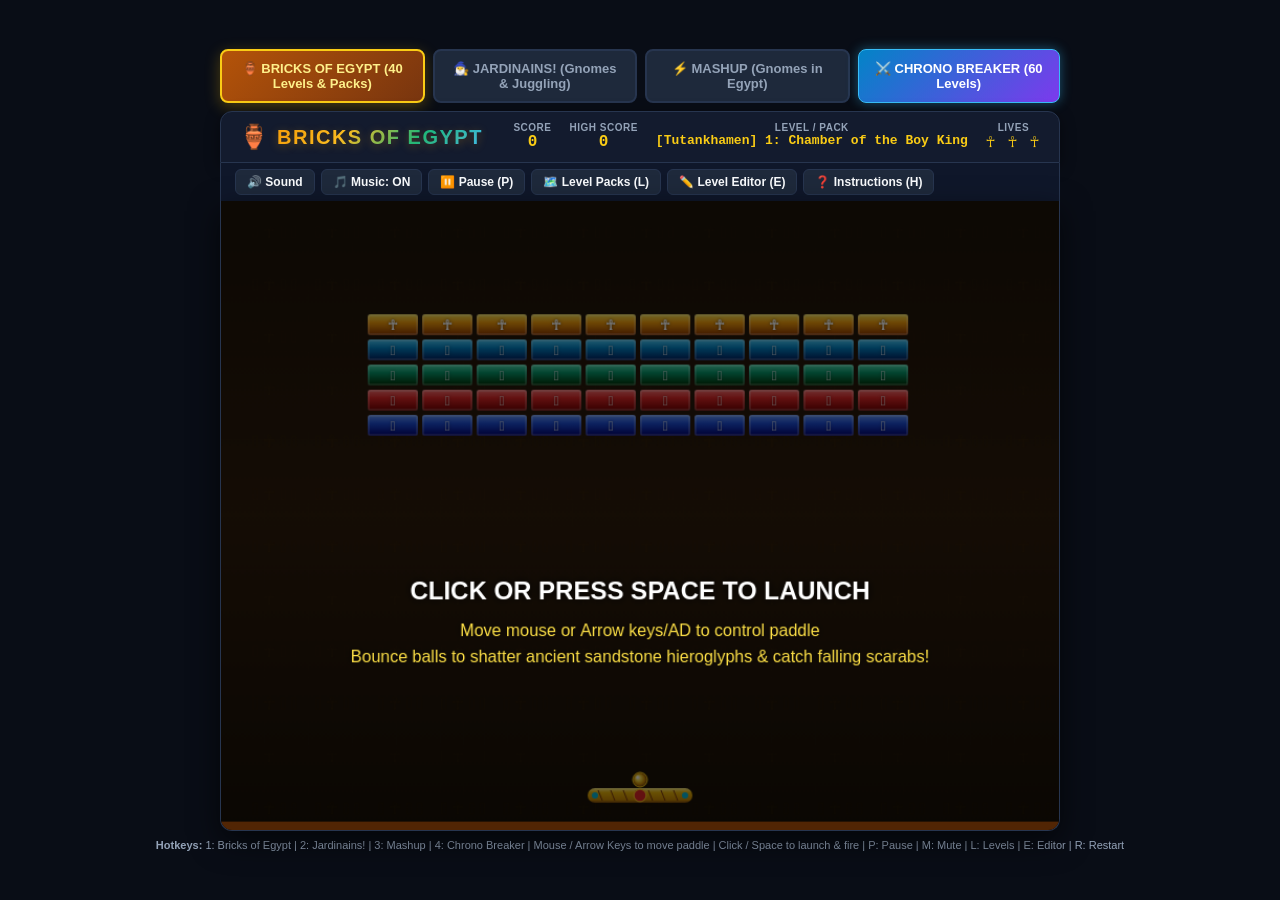
<file: index.html>
<!DOCTYPE html>
<html lang="en">
<head>
    <meta charset="UTF-8">
    <meta name="viewport" content="width=device-width, initial-scale=1.0">
    <title>BRICKS OF EGYPT & JARDINAINS! - Arcade Suite</title>
    <link rel="stylesheet" href="style.css">
</head>
<body>

    <!-- Primary Game Switcher Bar -->
    <nav class="game-select-bar">
        <button class="game-nav-btn active" data-mode="bricks_of_egypt" onclick="window.game.switchGameMode('bricks_of_egypt')">
            🏺 BRICKS OF EGYPT (40 Levels & Packs)
        </button>
        <button class="game-nav-btn" data-mode="jardinains" onclick="window.game.switchGameMode('jardinains')">
            🧙‍♂️ JARDINAINS! (Gnomes & Juggling)
        </button>
        <button class="game-nav-btn" data-mode="mashup" onclick="window.game.switchGameMode('mashup')">
            ⚡ MASHUP (Gnomes in Egypt)
        </button>
        <button class="game-nav-btn chrono-glow-btn" style="background: linear-gradient(135deg, #0284c7 0%, #7c3aed 100%); border: 1px solid #38bdf8; color: #fff; box-shadow: 0 0 12px rgba(56, 189, 248, 0.4);" onclick="window.location.href='chrono.html'">
            ⚔️ CHRONO BREAKER (60 Levels)
        </button>
    </nav>

    <!-- Game Header & Live HUD -->
    <header id="game-header">
        <div class="logo-container">
            <span class="gnome-icon" id="game-title-icon">🏺</span>
            <span class="game-title" id="game-title-text">BRICKS OF EGYPT</span>
        </div>

        <div class="hud-stats">
            <div class="stat-box">
                <span class="stat-label">SCORE</span>
                <span class="stat-value" id="score-display">0</span>
            </div>
            <div class="stat-box">
                <span class="stat-label">HIGH SCORE</span>
                <span class="stat-value" id="highscore-display">0</span>
            </div>
            <div class="stat-box">
                <span class="stat-label">LEVEL / PACK</span>
                <span class="stat-value" id="level-display" style="font-size: 13px; color: #facc15;">[Tutankhamen] 1: Chamber</span>
            </div>
            <div class="stat-box">
                <span class="stat-label">LIVES</span>
                <span class="stat-value" id="lives-display">☥ ☥ ☥</span>
            </div>
        </div>
    </header>

    <!-- Toolbar & Active Power-ups -->
    <section id="toolbar">
        <div class="tool-btn-group">
            <button class="btn" id="btn-mute" onclick="window.soundManager.toggleMute(); document.getElementById('btn-mute').innerText = window.soundManager.isMuted ? '🔇 Unmute' : '🔊 Sound';">🔊 Sound</button>
            <button class="btn" id="btn-music" onclick="const on = window.soundManager.toggleMusic(); document.getElementById('btn-music').innerText = on ? '🎵 Music: ON' : '🔇 Music: OFF';">🎵 Music: ON</button>
            <button class="btn" onclick="window.game.togglePause();">⏸️ Pause (P)</button>
            <button class="btn" onclick="window.game.toggleLevelSelect();">🗺️ Level Packs (L)</button>
            <button class="btn" onclick="window.game.editor.toggle();">✏️ Level Editor (E)</button>
            <button class="btn" onclick="window.game.toggleHelp();">❓ Instructions (H)</button>
        </div>

        <div id="active-powerups"></div>
    </section>

    <!-- Canvas Wrapper with In-Game Overlays -->
    <main id="canvas-wrapper">
        <canvas id="gameCanvas" width="800" height="600"></canvas>

        <!-- Pause Overlay -->
        <div id="pause-overlay" class="overlay-screen" style="display: none;">
            <div class="overlay-content">
                <h2 class="overlay-title pause">GAME PAUSED</h2>
                <p class="overlay-text">Take a breather, adventurer! Press <strong>P</strong> or click below to resume.</p>
                <div class="overlay-buttons">
                    <button class="overlay-btn primary" onclick="window.game.togglePause();">▶️ Resume Game</button>
                    <button class="overlay-btn secondary" onclick="window.game.restartLevel(); window.game.togglePause();">🔄 Restart Level</button>
                    <button class="overlay-btn secondary" onclick="window.game.toggleLevelSelect();">🗺️ Choose Level Pack</button>
                    <button class="overlay-btn secondary" onclick="window.game.toggleHelp();">❓ Instructions</button>
                </div>
            </div>
        </div>

        <!-- Level Cleared Overlay -->
        <div id="level-win-overlay" class="overlay-screen" style="display: none;">
            <div class="overlay-content">
                <h2 class="overlay-title win">🎉 LEVEL CLEARED!</h2>
                <p class="overlay-text" id="win-level-name">Tomb Cleared!</p>
                <p class="overlay-text" id="win-bonus-text" style="color: #facc15; font-weight: bold;"></p>
                <div class="overlay-buttons">
                    <button class="overlay-btn success" onclick="window.game.nextLevel();">Next Level ➡️</button>
                </div>
            </div>
        </div>

        <!-- Game Over Overlay -->
        <div id="game-over-overlay" class="overlay-screen" style="display: none;">
            <div class="overlay-content">
                <h2 class="overlay-title over">💀 GAME OVER</h2>
                <p class="overlay-text">The ancient pharaohs have claimed victory!</p>
                <p class="overlay-text" id="final-score-text" style="color: #facc15; font-size: 20px; font-weight: bold;"></p>
                <div class="overlay-buttons">
                    <button class="overlay-btn danger" onclick="window.game.startNewGame();">🔁 Play Again</button>
                    <button class="overlay-btn secondary" onclick="window.game.toggleLevelSelect();">🗺️ Level Select</button>
                </div>
            </div>
        </div>
    </main>

    <!-- Footer Controls Reminder -->
    <footer id="game-footer">
        <p><strong>Hotkeys:</strong> 1: Bricks of Egypt | 2: Jardinains! | 3: Mashup | 4: Chrono Breaker | Mouse / Arrow Keys to move paddle | Click / Space to launch & fire | P: Pause | M: Mute | L: Levels | E: Editor | R: Restart</p>
    </footer>

    <!-- Level Select Modal (With Game & Pack Tabs) -->
    <div id="level-select-modal" class="modal-screen">
        <div class="modal-card">
            <div class="modal-header">
                <h2>🗺️ CHOOSE GAME & LEVEL PACK</h2>
                <button class="close-btn" onclick="window.game.toggleLevelSelect();">✖</button>
            </div>
            <div class="modal-body">
                <div class="campaign-tabs">
                    <button class="tab-btn active" id="tab-boe" onclick="switchModalGame('bricks_of_egypt')">🏺 Bricks of Egypt (40 Levels & 8 Packs)</button>
                    <button class="tab-btn" id="tab-jard" onclick="switchModalGame('jardinains')">🧙‍♂️ Jardinains! (30 Garden Levels)</button>
                    <button class="tab-btn" id="tab-mashup" onclick="switchModalGame('mashup')">⚡ Mashup (Gnomes in Egypt)</button>
                </div>
                <div id="levels-grid"></div>
            </div>
        </div>
    </div>

    <!-- Interactive Level Editor Modal -->
    <div id="editor-modal" class="modal-screen">
        <div class="modal-card" style="max-width: 840px;">
            <div class="modal-header">
                <h2>✏️ LEVEL EDITOR: BRICKS OF EGYPT & JARDINAINS</h2>
                <button class="close-btn" onclick="window.game.editor.toggle();">✖</button>
            </div>
            <div class="modal-body">
                <!-- Bricks of Egypt Hieroglyphs Toolbar -->
                <div class="editor-toolbar" style="background: #1a1209; border: 1px solid #78350f;">
                    <span style="font-weight: bold; color: #f59e0b; font-size: 12px;">EGYPT BLOCKS:</span>
                    <button class="editor-tool-btn" onclick="selectBrickTool('A', this)" style="background: #f59e0b; color: #000;">☥ Ankh</button>
                    <button class="editor-tool-btn" onclick="selectBrickTool('E', this)" style="background: #0284c7;">𓂀 Horus Eye</button>
                    <button class="editor-tool-btn" onclick="selectBrickTool('S', this)" style="background: #059669;">𓆣 Scarab</button>
                    <button class="editor-tool-btn" onclick="selectBrickTool('R', this)" style="background: #dc2626;">𓇳 Sun of Ra</button>
                    <button class="editor-tool-btn" onclick="selectBrickTool('F', this)" style="background: #1d4ed8;">𓅃 Falcon</button>
                    <button class="editor-tool-btn" onclick="selectBrickTool('L', this)" style="background: #9333ea;">𓆸 Lotus</button>
                    <button class="editor-tool-btn" onclick="selectBrickTool('G', this)" style="background: #eab308; color: #000;">𓊪 Cartouche (2)</button>
                    <button class="editor-tool-btn" onclick="selectBrickTool('K', this)" style="background: #78716c;">𓊅 Sarcophagus (3)</button>
                    <button class="editor-tool-btn" onclick="selectBrickTool('U', this)" style="background: #b45309;">🏺 Oil Urn</button>
                    <button class="editor-tool-btn" onclick="selectBrickTool('O', this)" style="background: #27272a;">𓉐 Obelisk Ingot</button>
                    <button class="editor-tool-btn" onclick="selectBrickTool('X', this)" style="background: #ea580c;">🔥 Fire Brick</button>
                </div>

                <!-- Garden Bricks Toolbar -->
                <div class="editor-toolbar">
                    <span style="font-weight: bold; color: #38bdf8; font-size: 12px;">GARDEN:</span>
                    <button class="editor-tool-btn active" id="tool-1" onclick="selectBrickTool('1', this)" style="background: #3b82f6;">Blue (1)</button>
                    <button class="editor-tool-btn" id="tool-2" onclick="selectBrickTool('2', this)" style="background: #22c55e;">Green (2)</button>
                    <button class="editor-tool-btn" id="tool-3" onclick="selectBrickTool('3', this)" style="background: #eab308; color: #000;">Yellow (3)</button>
                    <button class="editor-tool-btn" id="tool-4" onclick="selectBrickTool('4', this)" style="background: #f97316;">Orange (4)</button>
                    <button class="editor-tool-btn" id="tool-5" onclick="selectBrickTool('5', this)" style="background: #ef4444;">Red (5)</button>
                    <button class="editor-tool-btn" id="tool-6" onclick="selectBrickTool('6', this)" style="background: #a855f7;">Purple (6)</button>
                    <button class="editor-tool-btn" id="tool-C" onclick="selectBrickTool('C', this)" style="background: #94a3b8; color: #000;">Cracked (2)</button>
                    <button class="editor-tool-btn" id="tool-H" onclick="selectBrickTool('H', this)" style="background: #64748b;">Heavy (3)</button>
                    <button class="editor-tool-btn" id="tool-T" onclick="selectBrickTool('T', this)" style="background: #dc2626;">TNT</button>
                    <button class="editor-tool-btn" id="tool-I" onclick="selectBrickTool('I', this)" style="background: #e2e8f0; color: #000;">Ingot</button>
                    <button class="editor-tool-btn" id="tool-Q" onclick="selectBrickTool('?', this)" style="background: #06b6d4;">★ Powerup</button>
                    <button class="editor-tool-btn" id="tool-dot" onclick="selectBrickTool('.', this)" style="background: #1e293b; border-color: #ef4444;">❌ Erase</button>
                </div>

                <!-- Gnomes Palette (For Jardinains & Mashup) -->
                <div class="editor-toolbar">
                    <span style="font-weight: bold; color: #facc15; font-size: 12px;">GNOMES:</span>
                    <button class="editor-tool-btn" onclick="selectGnomeTool('normal', this)">🧙‍♂️ Normal</button>
                    <button class="editor-tool-btn" onclick="selectGnomeTool('grumpy', this)">🧙 Grumpy</button>
                    <button class="editor-tool-btn" onclick="selectGnomeTool('speedy', this)">⚡ Speedy</button>
                    <button class="editor-tool-btn" onclick="selectGnomeTool('king', this)">👑 King</button>
                    <button class="editor-tool-btn" onclick="selectGnomeTool('mummy', this)" style="background: #78716c;">🧟 Mummy</button>
                    <button class="editor-tool-btn" onclick="selectGnomeTool('pharaoh', this)" style="background: #b45309;">👑 Pharaoh</button>
                    <button class="editor-tool-btn" onclick="selectGnomeTool('anubis', this)" style="background: #171717;">🐺 Anubis</button>
                    <button class="editor-tool-btn" onclick="selectGnomeTool('remove', this)">❌ Remove</button>
                </div>

                <div id="editor-canvas-container"></div>

                <div style="display: flex; gap: 10px; margin-top: 15px; justify-content: flex-end;">
                    <button class="btn" onclick="window.game.editor.initEmptyGrid(); window.game.editor.renderGridUI();">🗑️ Clear Grid</button>
                    <button class="btn" onclick="window.game.editor.importJSON();">📥 Import JSON</button>
                    <button class="btn" onclick="window.game.editor.exportJSON();">📋 Export JSON</button>
                    <button class="btn btn-primary" style="background: #16a34a; border-color: #22c55e;" onclick="window.game.editor.testPlay();">▶️ Test Play Level</button>
                </div>
            </div>
        </div>
    </div>

    <!-- Instructions / Help Modal -->
    <div id="help-modal" class="modal-screen">
        <div class="modal-card">
            <div class="modal-header">
                <h2>📖 INSTRUCTIONS: BRICKS OF EGYPT & JARDINAINS</h2>
                <button class="close-btn" onclick="window.game.toggleHelp();">✖</button>
            </div>
            <div class="modal-body">
                <div class="help-section">
                    <h3>🏺 Bricks of Egypt Mechanics</h3>
                    <p>• <strong>Sandstone Hieroglyphs:</strong> Destroy Ancient Egyptian blocks engraved with Ankhs, Eyes of Horus, Scarabs, Sun Discs, and Falcons!</p>
                    <p>• <strong>🔥 Fire Bricks & 💧 Water Drops:</strong> Fire bricks are flaming blocks! When a <strong>Water Drop</strong> item falls and you catch it with your paddle, a cool mist sweeps across the board, extinguishing all fire bricks!</p>
                    <p>• <strong>Falling Treasures & Scarabs:</strong> When bricks shatter, golden scarabs, silver scarabs, rubies, emeralds, and diamonds cascade down. Catch them for massive score bonuses (+500 to +2,500 pts)!</p>
                    <p>• <strong>𓂀 Guardian Eye of Horus:</strong> Collect the Eye relic to summon a floating guardian eye that bounces around the upper tomb, firing solar beams to destroy bricks!</p>
                    <p>• <strong>8 Classic Level Packs:</strong> Play through <em>Tutankhamen</em>, <em>Temple Mayhem</em>, <em>Echo Chambers</em>, <em>Fire on the Rocks</em>, <em>Pyramid of Madness</em>, <em>Nefertiti</em>, <em>Pharaoh's Curse</em>, and <em>The Eye of Horus</em>!</p>
                </div>

                <div class="help-section">
                    <h3>🧙‍♂️ Jardinains! Mechanics</h3>
                    <p>• <strong>The Gnomes ('Nains):</strong> Gnomes live inside and atop the bricks, heckling you and throwing flowerpots at your paddle. If a pot hits you, your paddle is stunned for 1.6s! Dodge them!</p>
                    <p>• <strong>Gnome Juggling:</strong> Knock gnomes off bricks with your ball, then catch and bounce them with your paddle. Each consecutive juggle multiplies your points: <strong>100, 200, 400, 800, 1600...</strong> Bouncing them 3+ times drops guaranteed power-ups, and 5+ juggles ascends them into orbit for +5,000 points!</p>
                </div>

                <div class="help-section">
                    <h3>⚡ Power-ups & Relics</h3>
                    <div class="help-grid">
                        <div class="help-item"><strong>[W] Wide Bat</strong>: Expands paddle width by 50%.</div>
                        <div class="help-item"><strong>[S] Glue Bat</strong>: Catches ball; click/space to aim & launch.</div>
                        <div class="help-item"><strong>[L] Laser / Harpoons</strong>: Fires rapid blasters up at bricks!</div>
                        <div class="help-item"><strong>[M] Multi-Ball</strong>: Splits active balls into multiple balls!</div>
                        <div class="help-item"><strong>[F] Fire of Ra / Plow</strong>: Obliterates all bricks without deflecting!</div>
                        <div class="help-item"><strong>[B] Floor Barrier</strong>: Shield that saves 2 lost balls.</div>
                        <div class="help-item"><strong>[Z] Freeze</strong>: Solidifies all gnomes in ice cubes for 10s.</div>
                        <div class="help-item"><strong>☥ Ankh (+1 Life)</strong>: Bestows an extra heart/life.</div>
                        <div class="help-item"><strong>𓆣 Scarab Swarm</strong>: Summons 4 golden balls at once!</div>
                        <div class="help-item"><strong>💧 Water Drop</strong>: Extinguishes all fire bricks on the board!</div>
                    </div>
                </div>

                <div class="help-section">
                    <h3>🎮 Controls & Hotkeys</h3>
                    <p>• <strong>1 / 2 / 3:</strong> Switch directly to Bricks of Egypt (1), Jardinains! (2), or Mashup (3)</p>
                    <p>• <strong>Mouse / Arrow Keys:</strong> Move paddle</p>
                    <p>• <strong>Left Click / Spacebar:</strong> Launch ball & fire lasers</p>
                    <p>• <strong>P:</strong> Pause & Resume</p>
                    <p>• <strong>M:</strong> Toggle Audio Mute</p>
                    <p>• <strong>L:</strong> Level Select (Choose from all 70+ levels)</p>
                    <p>• <strong>E:</strong> Level Editor (Create and play custom levels)</p>
                    <p>• <strong>R:</strong> Restart current level</p>
                    <p>• <strong>N:</strong> Skip / Clear level</p>
                </div>
            </div>
        </div>
    </div>

    <!-- Scripts -->
    <script src="js/audio.js"></script>
    <script src="js/sprites.js"></script>
    <script src="js/levels.js"></script>
    <script src="js/particles.js"></script>
    <script src="js/editor.js"></script>
    <script src="js/game.js"></script>

    <!-- UI Helper Functions -->
    <script>
        function selectBrickTool(tool, btn) {
            window.game.editor.selectedTool = tool;
            window.game.editor.selectedGnomeTool = null;
            document.querySelectorAll('.editor-tool-btn').forEach(b => b.classList.remove('active'));
            btn.classList.add('active');
        }

        function selectGnomeTool(gnomeType, btn) {
            window.game.editor.selectedGnomeTool = gnomeType;
            document.querySelectorAll('.editor-tool-btn').forEach(b => b.classList.remove('active'));
            btn.classList.add('active');
        }

        function switchModalGame(mode) {
            window.game.switchGameMode(mode);
            document.getElementById('tab-boe').classList.toggle('active', mode === 'bricks_of_egypt');
            document.getElementById('tab-jard').classList.toggle('active', mode === 'jardinains');
            document.getElementById('tab-mashup').classList.toggle('active', mode === 'mashup');
            window.game.renderLevelSelectGrid();
        }
    </script>
</body>
</html>
</file>
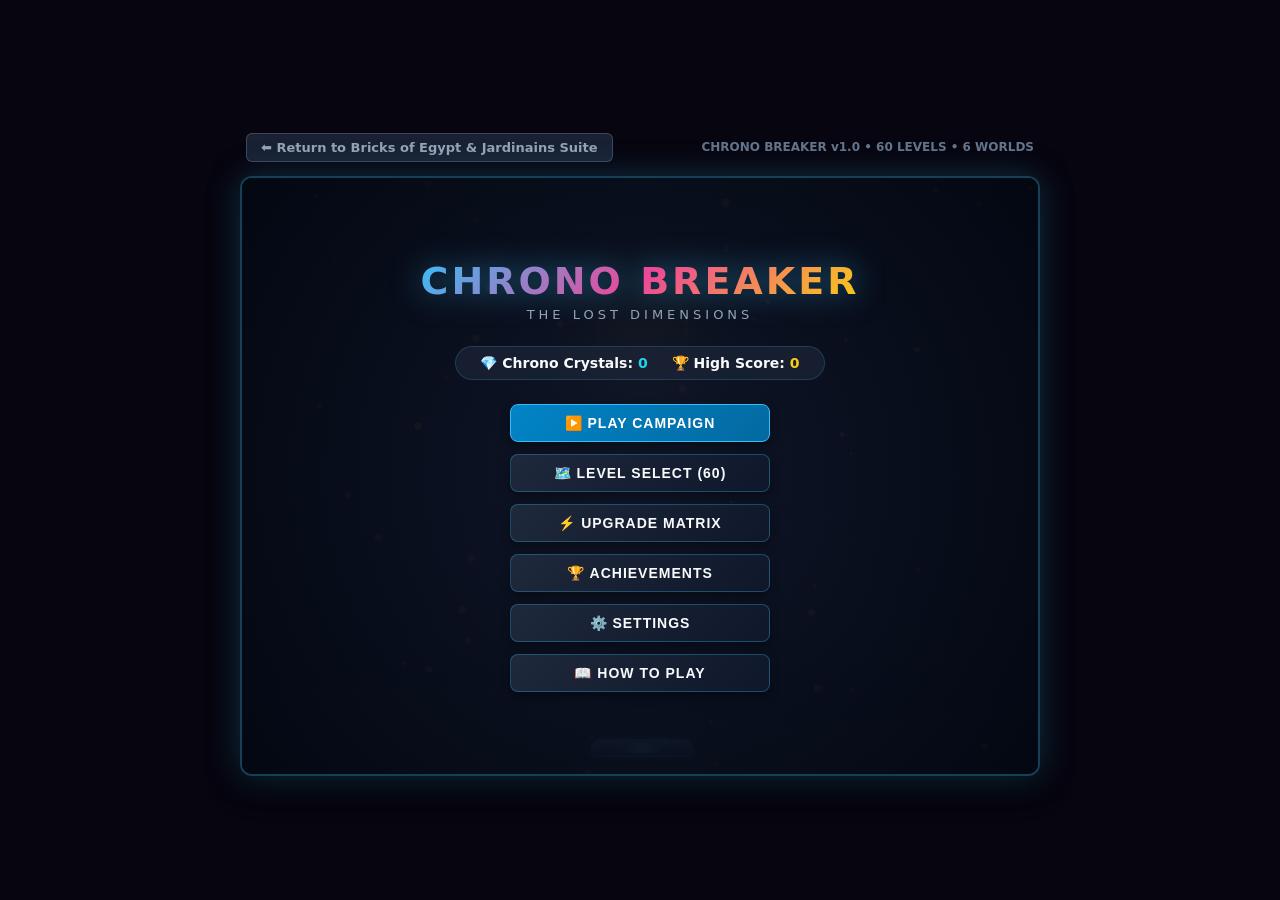
<file: chrono.html>
<!DOCTYPE html>
<html lang="en">
<head>
    <meta charset="UTF-8">
    <meta name="viewport" content="width=device-width, initial-scale=1.0">
    <title>CHRONO BREAKER: THE LOST DIMENSIONS - 2D Sci-Fi Arcade Breakout</title>
    <link rel="stylesheet" href="chrono.css">
</head>
<body>

    <!-- Header Bar with Suite Switcher -->
    <nav class="suite-header-bar">
        <a href="index.html" class="suite-link-btn">⬅️ Return to Bricks of Egypt & Jardinains Suite</a>
        <div style="font-size: 12px; color: #64748b; font-weight: 600;">CHRONO BREAKER v1.0 • 60 LEVELS • 6 WORLDS</div>
    </nav>

    <!-- Main Game Wrapper Container -->
    <div id="chrono-container">
        <canvas id="chrono-canvas" width="800" height="600"></canvas>

        <!-- In-Game HUD -->
        <header id="chrono-hud" style="display: none;">
            <div class="hud-group">
                <div class="hud-item">
                    <span class="hud-label">SCORE:</span>
                    <span class="hud-value highlight" id="chrono-score">0</span>
                </div>
                <div class="hud-item">
                    <span class="hud-label">HIGH:</span>
                    <span class="hud-value" id="chrono-highscore">0</span>
                </div>
                <div class="hud-item">
                    <span class="hud-label">LOCATION:</span>
                    <span class="hud-value" id="chrono-level-info" style="color: #38bdf8;">Lost Egypt 1</span>
                </div>
            </div>

            <div class="hud-group">
                <div id="chrono-combo" style="display: none;">x2 COMBO!</div>
                <div id="chrono-active-powerups"></div>
            </div>

            <div class="hud-group">
                <div class="hud-item">
                    <span class="hud-label">SHARDS:</span>
                    <span class="hud-value" id="chrono-crystals" style="color: #22d3ee;">0 💎</span>
                </div>
                <div class="hud-item">
                    <span class="hud-label">LIVES:</span>
                    <span class="hud-value" id="chrono-lives">❤️❤️❤️</span>
                </div>
                <button class="chrono-btn" style="padding: 4px 10px; font-size: 11px;" onclick="window.chronoEngine.togglePause()">⏸️ Pause</button>
            </div>
        </header>

        <!-- Main Menu Screen -->
        <section id="chrono-main-menu">
            <div class="menu-logo">
                <h1 class="menu-title">CHRONO BREAKER</h1>
                <div class="menu-subtitle">THE LOST DIMENSIONS</div>
            </div>

            <div class="menu-stats-row">
                <div>💎 Chrono Crystals: <span class="menu-crystal-count" style="color: #22d3ee;">0</span></div>
                <div>🏆 High Score: <span class="menu-highscore-count" style="color: #facc15;">0</span></div>
            </div>

            <div class="menu-buttons">
                <button class="chrono-btn primary" id="btn-chrono-play">▶️ PLAY CAMPAIGN</button>
                <button class="chrono-btn" id="btn-chrono-levels">🗺️ LEVEL SELECT (60)</button>
                <button class="chrono-btn" id="btn-chrono-upgrades">⚡ UPGRADE MATRIX</button>
                <button class="chrono-btn" id="btn-chrono-achievements">🏆 ACHIEVEMENTS</button>
                <button class="chrono-btn" id="btn-chrono-settings">⚙️ SETTINGS</button>
                <button class="chrono-btn" id="btn-chrono-help">📖 HOW TO PLAY</button>
            </div>
        </section>

        <!-- Modal Windows Overlay -->
        <div id="chrono-modal-overlay">

            <!-- 1. Level Select Modal -->
            <div id="modal-level-select" class="chrono-modal-card" style="display: none;">
                <div class="chrono-modal-header">
                    <h2>🗺️ DIMENSIONAL LEVEL SELECTION</h2>
                    <button class="chrono-modal-close">✖</button>
                </div>
                <div class="chrono-modal-body">
                    <div id="level-select-tabs"></div>
                    <div id="level-select-grid"></div>
                </div>
            </div>

            <!-- 2. Upgrade Matrix Modal -->
            <div id="modal-upgrades" class="chrono-modal-card" style="display: none;">
                <div class="chrono-modal-header">
                    <h2>⚡ QUANTUM UPGRADE MATRIX</h2>
                    <button class="chrono-modal-close">✖</button>
                </div>
                <div class="chrono-modal-body">
                    <div style="margin-bottom: 14px; font-size: 13px; color: #94a3b8; display: flex; justify-content: space-between;">
                        <span>Enhance your paddle and temporal equipment using Chrono Shards.</span>
                        <span style="color: #22d3ee; font-weight: bold;">Available: <span id="shop-crystal-count">0</span> 💎</span>
                    </div>
                    <div id="upgrades-container"></div>
                </div>
            </div>

            <!-- 3. Achievements Modal -->
            <div id="modal-achievements" class="chrono-modal-card" style="display: none;">
                <div class="chrono-modal-header">
                    <h2>🏆 CHRONO ACHIEVEMENTS</h2>
                    <button class="chrono-modal-close">✖</button>
                </div>
                <div class="chrono-modal-body">
                    <div id="achievements-container"></div>
                </div>
            </div>

            <!-- 4. Settings Modal -->
            <div id="modal-settings" class="chrono-modal-card" style="display: none;">
                <div class="chrono-modal-header">
                    <h2>⚙️ SYSTEM SETTINGS</h2>
                    <button class="chrono-modal-close">✖</button>
                </div>
                <div class="chrono-modal-body">
                    <div class="setting-row">
                        <span class="setting-label">Master Volume</span>
                        <input type="range" id="setting-master-vol" min="0" max="100" value="80">
                    </div>
                    <div class="setting-row">
                        <span class="setting-label">Music Volume</span>
                        <input type="range" id="setting-music-vol" min="0" max="100" value="60">
                    </div>
                    <div class="setting-row">
                        <span class="setting-label">SFX Volume</span>
                        <input type="range" id="setting-sfx-vol" min="0" max="100" value="80">
                    </div>
                    <div class="setting-row">
                        <span class="setting-label">Screen Shake FX</span>
                        <input type="checkbox" id="setting-shake-toggle" checked style="width: 20px; height: 20px; accent-color: #38bdf8;">
                    </div>
                    <div style="margin-top: 24px; display: flex; justify-content: flex-end;">
                        <button class="chrono-btn danger" id="btn-reset-save" style="font-size: 12px;">🗑️ Reset Save Data</button>
                    </div>
                </div>
            </div>

            <!-- 5. Instructions / Help Modal -->
            <div id="modal-help" class="chrono-modal-card" style="display: none;">
                <div class="chrono-modal-header">
                    <h2>📖 HOW TO PLAY: CHRONO BREAKER</h2>
                    <button class="chrono-modal-close">✖</button>
                </div>
                <div class="chrono-modal-body" style="font-size: 12px; line-height: 1.6; color: #cbd5e1;">
                    <h3 style="color: #38bdf8; margin-bottom: 4px;">🎮 CONTROLS</h3>
                    <p>• <strong>Mouse / Arrow Keys / A & D:</strong> Move the paddle horizontally across the dimensional field.</p>
                    <p>• <strong>Left Click / Spacebar:</strong> Launch active or stuck ball, fire laser cannons.</p>
                    <p>• <strong>P / Esc:</strong> Pause & resume game.</p>
                    <p>• <strong>R:</strong> Restart current level.</p>

                    <h3 style="color: #facc15; margin: 12px 0 4px;">🧱 SPECIAL BRICK MECHANICS</h3>
                    <p>• <strong>Stone Bricks:</strong> Multi-hit armored blocks requiring 2-3 strikes. Fissures appear progressively.</p>
                    <p>• <strong>Iron Bricks:</strong> Indestructible to normal balls. Shattered by explosions or laser fire.</p>
                    <p>• <strong>Explosive TNT:</strong> Detonates in a wide fiery shockwave, triggering chain explosions!</p>
                    <p>• <strong>Moving Bricks:</strong> Patrol back and forth horizontally across the row.</p>
                    <p>• <strong>Invisible Bricks:</strong> Cloaked in temporal stealth; reveals faintly when ball strikes nearby.</p>
                    <p>• <strong>Regenerating Bricks:</strong> Self-repairs 6.5s after being broken unless level is cleared!</p>
                    <p>• <strong>Portal Bricks:</strong> Paired wormholes that teleport the ball across the screen with velocity preserved!</p>
                    <p>• <strong>Crystal Bricks:</strong> Shatter to release collectible 💎 Chrono Crystals used for permanent upgrades!</p>

                    <h3 style="color: #ec4899; margin: 12px 0 4px;">⚡ POWER-UPS</h3>
                    <p>• <strong>Multi-Ball (⚡3):</strong> Spawns 2 extra balls at diverging angles.</p>
                    <p>• <strong>Fireball (🔥):</strong> Slices through destructible bricks without deflecting.</p>
                    <p>• <strong>Wide Paddle (⬌):</strong> Expands paddle width by 50%.</p>
                    <p>• <strong>Magnet (🧲):</strong> Catches ball upon impact; aim and press Space/Click to relaunch.</p>
                    <p>• <strong>Laser Cannons (⚡):</strong> Mounts twin blaster cannons on paddle wings.</p>
                    <p>• <strong>Slow Motion (⏳):</strong> Dilates time, reducing ball speed by 50% for high precision.</p>
                    <p>• <strong>Time Freeze (❄️):</strong> Freezes all moving hazards, obstacles and boss attacks.</p>
                    <p>• <strong>Energy Barrier (🛡️):</strong> Energy net at bottom of screen that bounces falling balls back up.</p>

                    <h3 style="color: #a855f7; margin: 12px 0 4px;">💀 WORLD BOSSES</h3>
                    <p>Every 10th level features a supreme Dimension Boss (Sphinx, Goliath, Wyrm, Core, Devourer, Architect) with dynamic health bars, attack patterns, and projectile barrages to dodge!</p>
                </div>
            </div>

            <!-- 6. Pause Modal -->
            <div id="modal-pause" class="chrono-modal-card" style="display: none; max-width: 360px; text-align: center;">
                <div class="chrono-modal-header" style="justify-content: center;">
                    <h2>⏸️ TIME SUSPENDED</h2>
                </div>
                <div class="chrono-modal-body" style="display: flex; flex-direction: column; gap: 10px;">
                    <button class="chrono-btn primary" onclick="window.chronoEngine.togglePause()">▶️ Resume</button>
                    <button class="chrono-btn" onclick="window.chronoEngine.restartCurrentLevel()">🔄 Restart Level</button>
                    <button class="chrono-btn" onclick="window.chronoEngine.ui.openLevelSelect()">🗺️ Level Select</button>
                    <button class="chrono-btn danger" onclick="window.chronoEngine.ui.showMainMenu()">🏠 Main Menu</button>
                </div>
            </div>

            <!-- 7. Level Win Modal -->
            <div id="modal-win" class="chrono-modal-card" style="display: none; max-width: 440px; text-align: center;">
                <div class="chrono-modal-header" style="justify-content: center;">
                    <h2 id="win-modal-title" style="color: #10b981;">🎉 LEVEL CLEARED!</h2>
                </div>
                <div class="chrono-modal-body">
                    <div id="win-modal-stars" style="font-size: 32px; margin: 12px 0;">⭐⭐⭐</div>
                    <div style="margin: 8px 0; font-size: 15px;">Final Score: <strong id="win-modal-score" style="color: #facc15;">0</strong></div>
                    <div style="margin: 8px 0; font-size: 14px;">Chrono Shards Earned: <strong id="win-modal-crystals" style="color: #22d3ee;">+0 💎</strong></div>
                    <div style="margin-top: 20px; display: flex; justify-content: center; gap: 10px;">
                        <button class="chrono-btn success" id="btn-win-next">Next Level ➡️</button>
                        <button class="chrono-btn" onclick="window.chronoEngine.ui.openLevelSelect()">Level Select</button>
                    </div>
                </div>
            </div>

            <!-- 8. Boss Defeated Modal -->
            <div id="modal-bosswin" class="chrono-modal-card" style="display: none; max-width: 480px; text-align: center;">
                <div class="chrono-modal-header" style="justify-content: center;">
                    <h2 id="bosswin-title" style="color: #ec4899;">👑 BOSS DEFEATED!</h2>
                </div>
                <div class="chrono-modal-body">
                    <div style="font-size: 40px; margin: 10px 0;">🌌✨</div>
                    <p id="bosswin-desc" style="font-size: 14px; color: #cbd5e1; margin-bottom: 16px;">The dimensional fracture has been restored!</p>
                    <button class="chrono-btn primary" id="btn-bosswin-next" style="margin: 0 auto;">Enter Next Dimension ➡️</button>
                </div>
            </div>

            <!-- 9. Game Over Modal -->
            <div id="modal-gameover" class="chrono-modal-card" style="display: none; max-width: 400px; text-align: center;">
                <div class="chrono-modal-header" style="justify-content: center;">
                    <h2 style="color: #ef4444;">💀 TIMELINE COLLAPSED</h2>
                </div>
                <div class="chrono-modal-body">
                    <p style="font-size: 13px; color: #94a3b8;">All chrono lives exhausted.</p>
                    <div style="margin: 14px 0;">Score: <strong id="gameover-score" style="color: #facc15;">0</strong></div>
                    <div style="margin-bottom: 20px;">High Score: <strong id="gameover-highscore">0</strong></div>
                    <div style="display: flex; flex-direction: column; gap: 10px;">
                        <button class="chrono-btn danger" id="btn-gameover-retry">🔁 Try Again</button>
                        <button class="chrono-btn" onclick="window.chronoEngine.ui.openLevelSelect()">🗺️ Level Select</button>
                        <button class="chrono-btn" onclick="window.chronoEngine.ui.showMainMenu()">🏠 Main Menu</button>
                    </div>
                </div>
            </div>

        </div>
    </div>

    <!-- ES6 Module Entry Point -->
    <script type="module" src="src/main.js"></script>

</body>
</html>
</file>
<file: style.css>
/* style.css - Retro Arcade Styling for Jardinains & Bricks of Egypt! */

:root {
    --bg-dark: #090d16;
    --card-bg: #131b2e;
    --border-color: #27354f;
    --accent-blue: #38bdf8;
    --accent-green: #22c55e;
    --accent-red: #ef4444;
    --accent-yellow: #facc15;
    --accent-gold: #f59e0b;
    --text-main: #f8fafc;
    --text-dim: #94a3b8;
}

* {
    box-sizing: border-box;
    margin: 0;
    padding: 0;
    user-select: none;
    -webkit-user-select: none;
}

body {
    background-color: var(--bg-dark);
    color: var(--text-main);
    font-family: 'Segoe UI', Tahoma, Geneva, Verdana, sans-serif;
    display: flex;
    flex-direction: column;
    align-items: center;
    justify-content: center;
    min-height: 100vh;
    overflow-x: hidden;
    padding: 10px;
}

/* Primary Game Selector Bar */
.game-select-bar {
    width: 100%;
    max-width: 840px;
    display: flex;
    gap: 8px;
    margin-bottom: 8px;
}

.game-nav-btn {
    flex: 1;
    padding: 10px 14px;
    font-size: 13px;
    font-weight: 800;
    border-radius: 8px;
    border: 2px solid var(--border-color);
    background: #1e293b;
    color: var(--text-dim);
    cursor: pointer;
    transition: all 0.2s ease;
    text-align: center;
}

.game-nav-btn:hover {
    color: #fff;
    border-color: var(--accent-yellow);
    transform: translateY(-1px);
}

.chrono-glow-btn {
    background: linear-gradient(135deg, #0284c7 0%, #7c3aed 100%) !important;
    border-color: #38bdf8 !important;
    color: #ffffff !important;
    box-shadow: 0 0 14px rgba(56, 189, 248, 0.45);
    animation: chronoPulse 2s infinite alternate;
}

@keyframes chronoPulse {
    0% { box-shadow: 0 0 10px rgba(56, 189, 248, 0.4); }
    100% { box-shadow: 0 0 20px rgba(236, 72, 153, 0.6); }
}

.game-nav-btn.active {
    background: linear-gradient(135deg, #b45309, #78350f);
    border-color: #facc15;
    color: #fef08a;
    box-shadow: 0 4px 15px rgba(234, 179, 8, 0.3);
}

.game-nav-btn[data-mode="jardinains"].active {
    background: linear-gradient(135deg, #0369a1, #0c4a6e);
    border-color: #38bdf8;
    color: #e0f2fe;
    box-shadow: 0 4px 15px rgba(56, 189, 248, 0.3);
}

.game-nav-btn[data-mode="mashup"].active {
    background: linear-gradient(135deg, #6d28d9, #4c1d95);
    border-color: #c084fc;
    color: #f3e8ff;
    box-shadow: 0 4px 15px rgba(192, 132, 252, 0.3);
}

/* Header & HUD */
#game-header {
    width: 100%;
    max-width: 840px;
    display: flex;
    justify-content: space-between;
    align-items: center;
    background: var(--card-bg);
    border: 1px solid var(--border-color);
    border-radius: 12px 12px 0 0;
    padding: 10px 18px;
    box-shadow: 0 4px 15px rgba(0, 0, 0, 0.4);
}

.logo-container {
    display: flex;
    align-items: center;
    gap: 8px;
}

.game-title {
    font-size: 20px;
    font-weight: 900;
    letter-spacing: 1.5px;
    background: linear-gradient(135deg, #f59e0b, #fbbf24, #10b981, #38bdf8);
    -webkit-background-clip: text;
    -webkit-text-fill-color: transparent;
    text-shadow: 0 2px 10px rgba(245, 158, 11, 0.3);
}

.gnome-icon {
    font-size: 24px;
    animation: gnome-bounce 2s infinite ease-in-out;
}

@keyframes gnome-bounce {
    0%, 100% { transform: translateY(0); }
    50% { transform: translateY(-4px) rotate(6deg); }
}

.hud-stats {
    display: flex;
    gap: 18px;
}

.stat-box {
    display: flex;
    flex-direction: column;
    align-items: center;
}

.stat-label {
    font-size: 10px;
    text-transform: uppercase;
    font-weight: 700;
    color: var(--text-dim);
    letter-spacing: 0.5px;
}

.stat-value {
    font-size: 16px;
    font-weight: 800;
    font-family: 'Courier New', Courier, monospace;
    color: var(--accent-yellow);
}

#lives-display {
    letter-spacing: 2px;
    font-size: 15px;
}

/* Controls Toolbar */
#toolbar {
    width: 100%;
    max-width: 840px;
    display: flex;
    justify-content: space-between;
    align-items: center;
    background: #0f172a;
    border-left: 1px solid var(--border-color);
    border-right: 1px solid var(--border-color);
    padding: 6px 14px;
    flex-wrap: wrap;
    gap: 6px;
}

.tool-btn-group {
    display: flex;
    gap: 6px;
    flex-wrap: wrap;
}

.btn {
    background: #1e293b;
    border: 1px solid var(--border-color);
    color: var(--text-main);
    padding: 5px 11px;
    font-size: 12px;
    font-weight: 600;
    border-radius: 6px;
    cursor: pointer;
    transition: all 0.15s ease;
    display: inline-flex;
    align-items: center;
    gap: 5px;
}

.btn:hover {
    background: #334155;
    border-color: var(--accent-blue);
    transform: translateY(-1px);
}

.btn:active {
    transform: translateY(1px);
}

.btn-primary {
    background: #0284c7;
    border-color: #38bdf8;
}

.btn-primary:hover {
    background: #0369a1;
}

/* Active Powerups Row */
#active-powerups {
    display: flex;
    gap: 6px;
    min-height: 24px;
    align-items: center;
    flex-wrap: wrap;
}

.badge {
    font-size: 10px;
    font-weight: 800;
    padding: 2px 7px;
    border-radius: 4px;
    text-transform: uppercase;
    letter-spacing: 0.5px;
    animation: badge-pulse 1.5s infinite;
}

.badge.laser { background: #f43f5e; color: #fff; }
.badge.sticky { background: #10b981; color: #fff; }
.badge.fireball { background: #f97316; color: #fff; }
.badge.wide { background: #0284c7; color: #fff; }
.badge.shield { background: #06b6d4; color: #fff; }
.badge.freeze { background: #67e8f9; color: #0f172a; }
.badge.relic { background: #facc15; color: #78350f; font-weight: 900; }
.badge.trap { background: #ef4444; color: #fff; }

@keyframes badge-pulse {
    0%, 100% { opacity: 1; }
    50% { opacity: 0.7; }
}

/* Canvas Area */
#canvas-wrapper {
    position: relative;
    width: 100%;
    max-width: 840px;
    background: #000;
    border: 1px solid var(--border-color);
    border-top: none;
    border-radius: 0 0 12px 12px;
    box-shadow: 0 10px 30px rgba(0, 0, 0, 0.6);
    overflow: hidden;
}

#gameCanvas {
    display: block;
    width: 100%;
    height: auto;
    aspect-ratio: 4 / 3;
    cursor: crosshair;
}

/* Overlays */
.overlay-screen {
    position: absolute;
    top: 0;
    left: 0;
    width: 100%;
    height: 100%;
    background: rgba(10, 15, 29, 0.88);
    backdrop-filter: blur(6px);
    display: flex;
    flex-direction: column;
    align-items: center;
    justify-content: center;
    z-index: 100;
}

.overlay-content {
    background: var(--card-bg);
    border: 2px solid var(--border-color);
    border-radius: 16px;
    padding: 30px 40px;
    text-align: center;
    box-shadow: 0 10px 40px rgba(0, 0, 0, 0.7);
    animation: pop-in 0.25s ease-out;
    max-width: 440px;
    width: 90%;
}

@keyframes pop-in {
    0% { transform: scale(0.85); opacity: 0; }
    100% { transform: scale(1); opacity: 1; }
}

.overlay-title {
    font-size: 30px;
    font-weight: 900;
    margin-bottom: 12px;
}

.overlay-title.win { color: var(--accent-green); }
.overlay-title.over { color: var(--accent-red); }
.overlay-title.pause { color: var(--accent-blue); }

.overlay-text {
    font-size: 15px;
    color: var(--text-dim);
    margin-bottom: 20px;
    line-height: 1.5;
}

.overlay-buttons {
    display: flex;
    flex-direction: column;
    gap: 10px;
    width: 100%;
}

.overlay-btn {
    padding: 12px 20px;
    font-size: 15px;
    font-weight: 700;
    border-radius: 8px;
    cursor: pointer;
    border: none;
    transition: transform 0.1s ease, filter 0.15s ease;
}

.overlay-btn:hover {
    transform: translateY(-2px);
    filter: brightness(1.15);
}

.overlay-btn.primary { background: #0284c7; color: #fff; }
.overlay-btn.success { background: #16a34a; color: #fff; }
.overlay-btn.danger { background: #dc2626; color: #fff; }
.overlay-btn.secondary { background: #334155; color: #fff; }

/* Modal Dialogs */
.modal-screen {
    position: fixed;
    top: 0;
    left: 0;
    width: 100vw;
    height: 100vh;
    background: rgba(0, 0, 0, 0.78);
    backdrop-filter: blur(8px);
    display: none;
    align-items: center;
    justify-content: center;
    z-index: 200;
}

.modal-card {
    background: var(--card-bg);
    border: 2px solid var(--border-color);
    border-radius: 16px;
    width: 92%;
    max-width: 800px;
    max-height: 85vh;
    display: flex;
    flex-direction: column;
    box-shadow: 0 15px 50px rgba(0, 0, 0, 0.8);
    overflow: hidden;
}

.modal-header {
    display: flex;
    justify-content: space-between;
    align-items: center;
    padding: 14px 22px;
    border-bottom: 1px solid var(--border-color);
    background: #0f172a;
}

.modal-header h2 {
    font-size: 18px;
    font-weight: 800;
    color: var(--accent-yellow);
}

.campaign-tabs {
    display: flex;
    gap: 8px;
    margin-bottom: 14px;
}

.tab-btn {
    padding: 8px 14px;
    border-radius: 8px;
    border: 1px solid var(--border-color);
    background: #1e293b;
    color: var(--text-main);
    font-size: 13px;
    font-weight: 700;
    cursor: pointer;
    transition: all 0.15s ease;
}

.tab-btn.active {
    background: #b45309;
    border-color: #facc15;
    color: #fef08a;
}

.close-btn {
    background: transparent;
    border: none;
    font-size: 22px;
    color: var(--text-dim);
    cursor: pointer;
}

.close-btn:hover {
    color: #fff;
}

.modal-body {
    padding: 18px 22px;
    overflow-y: auto;
    font-size: 14px;
    line-height: 1.6;
}

/* Level Select Grid */
#levels-grid {
    display: grid;
    grid-template-columns: repeat(auto-fill, minmax(135px, 1fr));
    gap: 10px;
}

.level-btn {
    background: #1e293b;
    border: 1px solid var(--border-color);
    border-radius: 8px;
    color: var(--text-main);
    padding: 10px 6px;
    cursor: pointer;
    text-align: center;
    transition: all 0.15s ease;
}

.level-btn strong {
    font-size: 16px;
    color: var(--accent-blue);
    display: block;
}

.level-btn small {
    font-size: 11px;
    color: var(--text-dim);
}

.level-btn:hover {
    background: #334155;
    border-color: var(--accent-yellow);
    transform: translateY(-2px);
}

.level-btn.current {
    border-color: var(--accent-green);
    background: #064e3b;
}

/* Level Editor Styles */
.editor-toolbar {
    display: flex;
    flex-wrap: wrap;
    gap: 6px;
    margin-bottom: 10px;
    align-items: center;
    background: #0f172a;
    padding: 8px 10px;
    border-radius: 8px;
}

.editor-tool-btn {
    padding: 5px 9px;
    border-radius: 6px;
    border: 1px solid var(--border-color);
    background: #1e293b;
    color: #fff;
    cursor: pointer;
    font-size: 11px;
    font-weight: 700;
}

.editor-tool-btn.active {
    border-color: var(--accent-yellow);
    background: #0284c7;
}

.editor-grid {
    display: flex;
    flex-direction: column;
    gap: 3px;
    background: #090d16;
    padding: 10px;
    border-radius: 8px;
    border: 1px solid var(--border-color);
    margin: 0 auto;
    width: max-content;
}

.editor-row {
    display: flex;
    gap: 3px;
}

.editor-cell {
    width: 38px;
    height: 18px;
    border: 1px solid #334155;
    border-radius: 2px;
    cursor: pointer;
    display: flex;
    align-items: center;
    justify-content: center;
    position: relative;
    user-select: none;
}

.editor-cell:hover {
    filter: brightness(1.4);
}

.editor-gnome-badge {
    position: absolute;
    top: -12px;
    font-size: 14px;
}

/* Help / How to Play */
.help-section {
    margin-bottom: 18px;
}

.help-section h3 {
    color: var(--accent-blue);
    font-size: 15px;
    margin-bottom: 6px;
    border-bottom: 1px solid var(--border-color);
    padding-bottom: 4px;
}

.help-grid {
    display: grid;
    grid-template-columns: 1fr 1fr;
    gap: 10px;
}

.help-item {
    background: #1e293b;
    padding: 8px 10px;
    border-radius: 6px;
    border: 1px solid var(--border-color);
}

.help-item strong {
    color: var(--accent-yellow);
}

/* Footer */
#game-footer {
    margin-top: 8px;
    font-size: 11px;
    color: var(--text-dim);
    text-align: center;
}
</file>
<file: chrono.css>
/* ==========================================================================
   CHRONO BREAKER: THE LOST DIMENSIONS
   Modern Sci-Fi Arcade Stylesheet
   ========================================================================== */

:root {
    --bg-dark: #07050f;
    --card-bg: rgba(15, 23, 42, 0.92);
    --border-color: rgba(56, 189, 248, 0.3);
    --accent-cyan: #38bdf8;
    --accent-gold: #facc15;
    --accent-emerald: #10b981;
    --accent-purple: #a855f7;
    --accent-rose: #f43f5e;
    --font-family: 'Segoe UI', system-ui, -apple-system, sans-serif;
}

* {
    box-sizing: border-box;
    margin: 0;
    padding: 0;
    user-select: none;
    -webkit-user-select: none;
}

body {
    background-color: var(--bg-dark);
    color: #f8fafc;
    font-family: var(--font-family);
    display: flex;
    flex-direction: column;
    align-items: center;
    justify-content: center;
    min-height: 100vh;
    overflow-x: hidden;
    touch-action: manipulation;
}

/* --- Navigation / Suite Switcher --- */
.suite-header-bar {
    width: 100%;
    max-width: 820px;
    display: flex;
    justify-content: space-between;
    align-items: center;
    padding: 8px 16px;
    margin-bottom: 6px;
}

.suite-link-btn {
    background: rgba(30, 41, 59, 0.8);
    border: 1px solid rgba(148, 163, 184, 0.3);
    color: #94a3b8;
    text-decoration: none;
    font-size: 13px;
    font-weight: 600;
    padding: 6px 14px;
    border-radius: 6px;
    transition: all 0.2s ease;
}

.suite-link-btn:hover {
    color: #f8fafc;
    border-color: var(--accent-cyan);
    background: rgba(56, 189, 248, 0.15);
}

/* --- Game Container & Canvas --- */
#chrono-container {
    position: relative;
    width: 800px;
    height: 600px;
    background: #000;
    border-radius: 12px;
    overflow: hidden;
    box-shadow: 0 0 35px rgba(56, 189, 248, 0.25), 0 10px 30px rgba(0, 0, 0, 0.8);
    border: 2px solid rgba(56, 189, 248, 0.35);
}

#chrono-canvas {
    display: block;
    width: 800px;
    height: 600px;
}

/* --- In-Game HUD --- */
#chrono-hud {
    position: absolute;
    top: 0;
    left: 0;
    width: 100%;
    height: 48px;
    background: linear-gradient(180deg, rgba(15, 23, 42, 0.95) 0%, rgba(15, 23, 42, 0.7) 70%, transparent 100%);
    display: flex;
    align-items: center;
    justify-content: space-between;
    padding: 0 16px;
    z-index: 10;
    font-size: 13px;
    font-weight: 700;
    letter-spacing: 0.5px;
}

.hud-group {
    display: flex;
    align-items: center;
    gap: 16px;
}

.hud-item {
    display: flex;
    align-items: center;
    gap: 6px;
}

.hud-label {
    color: #64748b;
    font-size: 11px;
}

.hud-value {
    color: #f8fafc;
}

.hud-value.highlight {
    color: var(--accent-gold);
}

#chrono-combo {
    color: var(--accent-rose);
    font-size: 14px;
    animation: pulse 0.6s infinite alternate;
}

#chrono-active-powerups {
    display: flex;
    gap: 6px;
}

.chrono-powerup-badge {
    background: rgba(2, 132, 199, 0.4);
    border: 1px solid var(--accent-cyan);
    color: #e0f2fe;
    font-size: 10px;
    padding: 2px 6px;
    border-radius: 4px;
}

/* --- Main Menu Overlay --- */
#chrono-main-menu {
    position: absolute;
    inset: 0;
    background: radial-gradient(circle at center, rgba(15, 23, 42, 0.94) 0%, rgba(3, 7, 18, 0.98) 100%);
    display: flex;
    flex-direction: column;
    align-items: center;
    justify-content: center;
    z-index: 20;
}

.menu-logo {
    text-align: center;
    margin-bottom: 24px;
}

.menu-title {
    font-size: 38px;
    font-weight: 900;
    letter-spacing: 3px;
    background: linear-gradient(135deg, #38bdf8 0%, #ec4899 50%, #facc15 100%);
    -webkit-background-clip: text;
    -webkit-text-fill-color: transparent;
    filter: drop-shadow(0 0 15px rgba(56, 189, 248, 0.5));
}

.menu-subtitle {
    font-size: 13px;
    letter-spacing: 4px;
    color: #94a3b8;
    margin-top: 4px;
}

.menu-stats-row {
    display: flex;
    gap: 24px;
    margin-bottom: 24px;
    background: rgba(30, 41, 59, 0.6);
    padding: 8px 24px;
    border-radius: 20px;
    border: 1px solid rgba(56, 189, 248, 0.2);
    font-size: 14px;
    font-weight: 600;
}

.menu-buttons {
    display: flex;
    flex-direction: column;
    gap: 12px;
    width: 260px;
}

/* --- Buttons --- */
.chrono-btn {
    background: linear-gradient(135deg, #1e293b 0%, #0f172a 100%);
    border: 1px solid var(--border-color);
    color: #f8fafc;
    padding: 10px 18px;
    font-size: 14px;
    font-weight: 700;
    letter-spacing: 1px;
    border-radius: 8px;
    cursor: pointer;
    transition: all 0.2s ease;
    display: flex;
    align-items: center;
    justify-content: center;
    gap: 8px;
    box-shadow: 0 4px 10px rgba(0, 0, 0, 0.4);
}

.chrono-btn:hover {
    border-color: var(--accent-cyan);
    box-shadow: 0 0 15px rgba(56, 189, 248, 0.4);
    transform: translateY(-2px);
}

.chrono-btn:active {
    transform: translateY(1px);
}

.chrono-btn.primary {
    background: linear-gradient(135deg, #0284c7 0%, #0369a1 100%);
    border-color: #38bdf8;
    color: #ffffff;
}

.chrono-btn.primary:hover {
    box-shadow: 0 0 20px rgba(56, 189, 248, 0.6);
}

.chrono-btn.success {
    background: linear-gradient(135deg, #059669 0%, #047857 100%);
    border-color: #34d399;
}

.chrono-btn.danger {
    background: linear-gradient(135deg, #dc2626 0%, #991b1b 100%);
    border-color: #f87171;
}

.chrono-btn.disabled {
    opacity: 0.5;
    cursor: not-allowed;
    border-color: #334155;
    box-shadow: none;
    transform: none !important;
}

/* --- Modals Overlay --- */
#chrono-modal-overlay {
    position: absolute;
    inset: 0;
    background: rgba(3, 7, 18, 0.85);
    backdrop-filter: blur(4px);
    display: none;
    align-items: center;
    justify-content: center;
    z-index: 30;
}

.chrono-modal-card {
    background: var(--card-bg);
    border: 1px solid var(--border-color);
    border-radius: 12px;
    width: 680px;
    max-height: 520px;
    box-shadow: 0 10px 40px rgba(0, 0, 0, 0.8);
    display: flex;
    flex-direction: column;
    overflow: hidden;
    animation: modalIn 0.25s cubic-bezier(0.16, 1, 0.3, 1);
}

@keyframes modalIn {
    from { opacity: 0; transform: scale(0.94); }
    to { opacity: 1; transform: scale(1); }
}

.chrono-modal-header {
    display: flex;
    justify-content: space-between;
    align-items: center;
    padding: 14px 20px;
    background: rgba(15, 23, 42, 0.95);
    border-bottom: 1px solid rgba(56, 189, 248, 0.2);
}

.chrono-modal-header h2 {
    font-size: 18px;
    font-weight: 800;
    letter-spacing: 1px;
    color: var(--accent-cyan);
}

.chrono-modal-close {
    background: transparent;
    border: none;
    color: #94a3b8;
    font-size: 20px;
    cursor: pointer;
    line-height: 1;
    padding: 4px;
}

.chrono-modal-close:hover {
    color: #f8fafc;
}

.chrono-modal-body {
    padding: 18px 20px;
    overflow-y: auto;
}

/* --- Level Select Tabs & Grid --- */
#level-select-tabs {
    display: flex;
    gap: 6px;
    margin-bottom: 16px;
    overflow-x: auto;
    padding-bottom: 4px;
}

.chrono-tab-btn {
    background: rgba(30, 41, 59, 0.7);
    border: 1px solid rgba(148, 163, 184, 0.2);
    color: #94a3b8;
    padding: 6px 12px;
    font-size: 12px;
    font-weight: 700;
    border-radius: 6px;
    cursor: pointer;
    white-space: nowrap;
    transition: all 0.2s ease;
}

.chrono-tab-btn.active {
    background: var(--accent-cyan);
    color: #041829;
    border-color: var(--accent-cyan);
    box-shadow: 0 0 10px rgba(56, 189, 248, 0.4);
}

.chrono-tab-btn:disabled {
    opacity: 0.4;
    cursor: not-allowed;
}

#level-select-grid {
    display: grid;
    grid-template-columns: repeat(5, 1fr);
    gap: 12px;
}

.chrono-level-card {
    background: rgba(30, 41, 59, 0.6);
    border: 1px solid rgba(56, 189, 248, 0.25);
    border-radius: 8px;
    padding: 10px 8px;
    text-align: center;
    cursor: pointer;
    transition: all 0.2s ease;
}

.chrono-level-card.unlocked:hover {
    border-color: var(--accent-cyan);
    background: rgba(56, 189, 248, 0.15);
    transform: translateY(-2px);
    box-shadow: 0 0 12px rgba(56, 189, 248, 0.3);
}

.chrono-level-card.locked {
    opacity: 0.4;
    cursor: not-allowed;
    border-color: #334155;
}

.chrono-level-card.boss-card {
    border-color: var(--accent-rose);
}

.level-num {
    font-size: 11px;
    font-weight: 800;
    color: #94a3b8;
}

.boss-badge {
    display: inline-block;
    background: var(--accent-rose);
    color: #ffffff;
    font-size: 9px;
    font-weight: 800;
    padding: 1px 4px;
    border-radius: 3px;
    margin-top: 2px;
}

.level-stars {
    font-size: 12px;
    margin: 4px 0;
}

.level-score {
    font-size: 10px;
    color: #64748b;
}

/* --- Upgrades Matrix --- */
.chrono-upgrade-row {
    display: flex;
    align-items: center;
    justify-content: space-between;
    padding: 12px 14px;
    background: rgba(30, 41, 59, 0.5);
    border: 1px solid rgba(56, 189, 248, 0.15);
    border-radius: 8px;
    margin-bottom: 10px;
}

.upg-icon {
    font-size: 26px;
    width: 44px;
    text-align: center;
}

.upg-info {
    flex: 1;
    margin: 0 14px;
}

.upg-title {
    font-size: 14px;
    font-weight: 800;
    color: #f8fafc;
}

.upg-lvl {
    color: var(--accent-gold);
    font-size: 11px;
    margin-left: 6px;
}

.upg-desc {
    font-size: 11px;
    color: #94a3b8;
    margin-top: 2px;
}

/* --- Achievements Grid --- */
#achievements-container {
    display: grid;
    grid-template-columns: repeat(2, 1fr);
    gap: 10px;
}

.chrono-ach-card {
    display: flex;
    align-items: center;
    padding: 10px 12px;
    background: rgba(30, 41, 59, 0.5);
    border: 1px solid rgba(56, 189, 248, 0.15);
    border-radius: 8px;
}

.chrono-ach-card.unlocked {
    border-color: var(--accent-gold);
    background: rgba(250, 204, 21, 0.08);
}

.ach-icon {
    font-size: 24px;
    width: 36px;
}

.ach-info {
    flex: 1;
    margin: 0 8px;
}

.ach-title {
    font-size: 13px;
    font-weight: 700;
}

.ach-desc {
    font-size: 10px;
    color: #94a3b8;
}

.ach-status {
    font-size: 10px;
    font-weight: 800;
    color: var(--accent-gold);
}

/* --- Settings Sliders --- */
.setting-row {
    display: flex;
    align-items: center;
    justify-content: space-between;
    padding: 12px 0;
    border-bottom: 1px solid rgba(148, 163, 184, 0.1);
}

.setting-label {
    font-size: 14px;
    font-weight: 600;
}

input[type="range"] {
    accent-color: var(--accent-cyan);
    width: 160px;
}

/* --- Toast Notifications --- */
.chrono-toast {
    position: fixed;
    bottom: 24px;
    right: 24px;
    background: rgba(15, 23, 42, 0.95);
    border: 1px solid var(--accent-gold);
    padding: 10px 18px;
    border-radius: 8px;
    display: flex;
    align-items: center;
    gap: 10px;
    color: #f8fafc;
    box-shadow: 0 4px 20px rgba(0, 0, 0, 0.6);
    z-index: 100;
    animation: toastIn 0.3s cubic-bezier(0.16, 1, 0.3, 1);
}

.chrono-toast.fade-out {
    opacity: 0;
    transform: translateY(10px);
    transition: all 0.4s ease;
}

@keyframes toastIn {
    from { opacity: 0; transform: translateY(20px); }
    to { opacity: 1; transform: translateY(0); }
}

@keyframes pulse {
    from { transform: scale(1); }
    to { transform: scale(1.08); }
}

/* --- Responsive Adjustments --- */
@media (max-width: 840px) {
    #chrono-container {
        width: 100vw;
        height: 75vw;
        max-width: 800px;
        max-height: 600px;
    }
    #chrono-canvas {
        width: 100%;
        height: 100%;
    }
    .chrono-modal-card {
        width: 95vw;
    }
}
</file>
